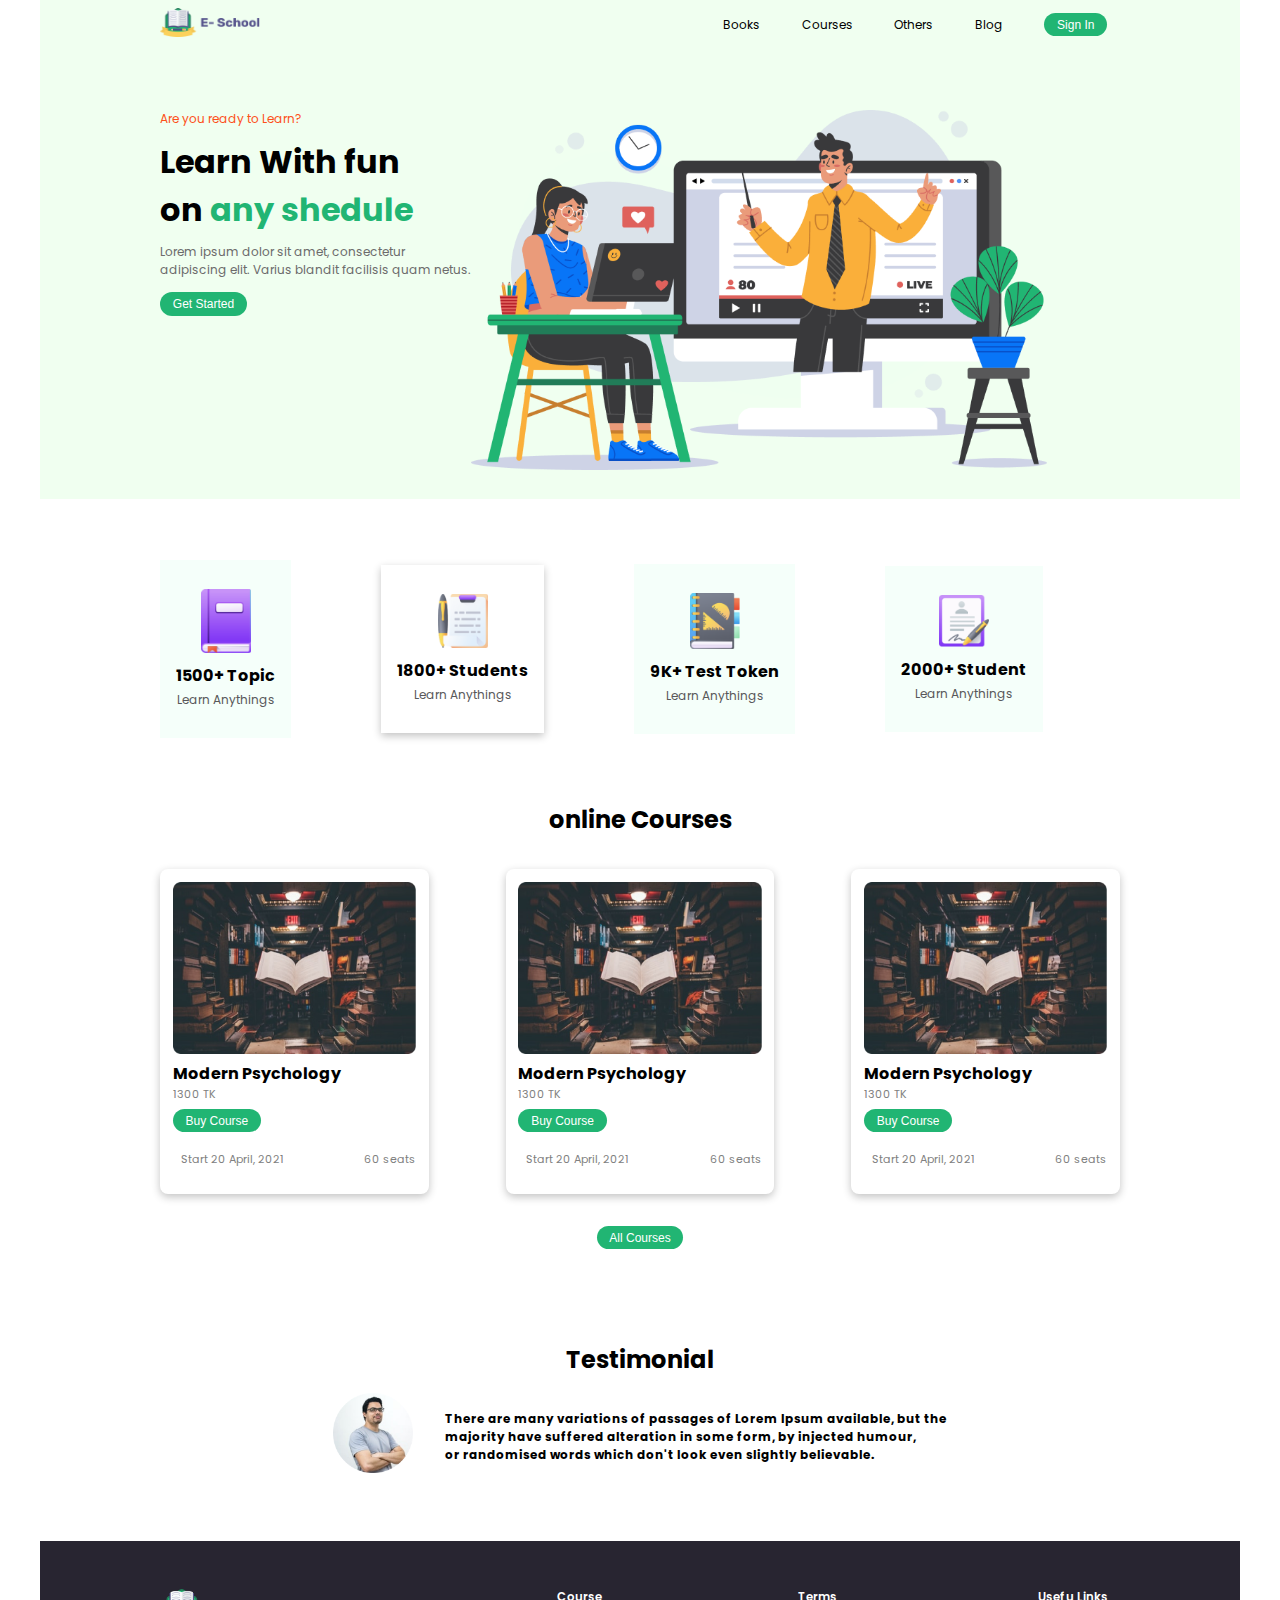
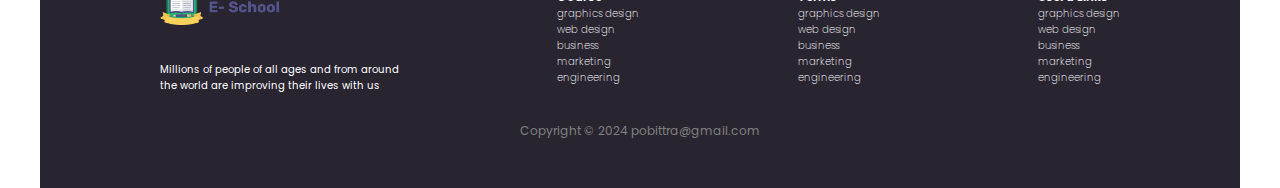
<file: index.html>
<!DOCTYPE html>
<html lang="en">
  <head>
    <meta charset="UTF-8" />
    <meta name="viewport" content="width=device-width, initial-scale=1.0" />
    <title>e-school</title>
    <!-- style link start here -->
    <link rel="stylesheet" href="./style.css" />
    <!-- style link end here -->

    <!-- google fonts link start here -->
    <link rel="preconnect" href="https://fonts.googleapis.com" />
    <link rel="preconnect" href="https://fonts.gstatic.com" crossorigin />
    <link
      href="https://fonts.googleapis.com/css2?family=Poppins&family=Roboto&display=swap"
      rel="stylesheet"
    />
    <!-- google fonts link end here -->

    <!-- font awesome cdn start here -->
    <link
      rel="stylesheet"
      href="https://cdnjs.cloudflare.com/ajax/libs/font-awesome/6.5.1/css/all.min.css"
      integrity="sha512-DTOQO9RWCH3ppGqcWaEA1BIZOC6xxalwEsw9c2QQeAIftl+Vegovlnee1c9QX4TctnWMn13TZye+giMm8e2LwA=="
      crossorigin="anonymous"
      referrerpolicy="no-referrer"
    />
    <!-- font awesome cdn end here -->
  </head>

  <body>
    <div class="container">
      <div class="sub-contain">
        <header>
          <div class="logo">
            <a href="./index.html"><img src="./images/logo.png" alt="logo image here" /></a>
          </div>
          <nav>
            <ul>
              <li>books</li>
              <li><a href="./course.html">courses</a></li>
              <li>others</li>
              <li>blog</li>
              <li><button class="sign-btn primary-btn">sign in</button></li>
            </ul>
          </nav>
        </header>
        <!-- hero section start here -->
        <section class="hero-section">
          <div class="content-area">
            <p>Are you ready to Learn?</p>
            <h1>
              Learn With fun <br />
              on <span>any shedule</span>
            </h1>
            <p class="hero-details">
              Lorem ipsum dolor sit amet, consectetur <br />
              adipiscing elit. Varius blandit facilisis quam netus.
            </p>
            <button class="primary-btn">get started</button>
          </div>
          <div class="img-area">
            <img src="./images/hero-img.png" alt="hero section image here" />
          </div>
        </section>
        <!-- hero section end here -->
      </div>
      <!-- satistics secttion start here -->
      <section class="satistics-section">
        <div class="cards">
          <div class="card">
            <img src="./images/card-img/img1.png" alt="card image here" />
            <div class="main-headline">1500+ Topic</div>
            <div class="sub-headline">Learn Anythings</div>
          </div>
          <div class="card">
            <img src="./images/card-img/img2.png" alt="card image here" />
            <div class="main-headline">1800+ Students</div>
            <div class="sub-headline">Learn Anythings</div>
          </div>
          <div class="card">
            <img src="./images/card-img/img3.png" alt="card image here" />
            <div class="main-headline">9K+ Test Token</div>
            <div class="sub-headline">Learn Anythings</div>
          </div>
          <div class="card">
            <img src="./images/card-img/img4.png" alt="card image here" />
            <div class="main-headline">2000+ Student</div>
            <div class="sub-headline">Learn Anythings</div>
          </div>
        </div>
      </section>
      <!-- satistics section end here -->
      <!-- courses section start here -->
      <section class="courses-section">
        <h2>online Courses</h2>
        <div class="cards">
          <div class="card">
            <img
              src="./images/courses-img/img1.png"
              alt="courses subject image here"
            />
            <h4>modern psychology</h4>
            <p>1300 TK</p>
            <button class="primary-btn">buy course</button>
            <div class="card-footer">
              <div class="date-area">
                <i class="fa-regular fa-calendar"></i>
                <p>Start 20 April, 2021</p>
              </div>
              <div class="seat-area">
                <i class="fa-solid fa-users"></i>
                <p>60 seats</p>
              </div>
            </div>
          </div>
          <div class="card">
            <img
              src="./images/courses-img/img1.png"
              alt="courses subject image here"
            />
            <h4>modern psychology</h4>
            <p>1300 TK</p>
            <button class="primary-btn">buy course</button>
            <div class="card-footer">
              <div class="date-area">
                <i class="fa-regular fa-calendar"></i>
                <p>Start 20 April, 2021</p>
              </div>
              <div class="seat-area">
                <i class="fa-solid fa-users"></i>
                <p>60 seats</p>
              </div>
            </div>
          </div>
          <div class="card">
            <img
              src="./images/courses-img/img1.png"
              alt="courses subject image here"
            />
            <h4>modern psychology</h4>
            <p>1300 TK</p>
            <button class="primary-btn">buy course</button>
            <div class="card-footer">
              <div class="date-area">
                <i class="fa-regular fa-calendar"></i>
                <p>Start 20 April, 2021</p>
              </div>
              <div class="seat-area">
                <i class="fa-solid fa-users"></i>
                <p>60 seats</p>
              </div>
            </div>
          </div>
        </div>
        <button class="primary-btn all-courses-btn"><a href="./course.html">all courses</a></button>
      </section>
      <!-- courses section end here -->
      <!-- testimonial section start here -->
      <section class="testimonial-section">
        <h2>testimonial</h2>
        <div class="testimonail-hero">
          <div class="img-area">
            <img
              src="./images/testimonial-img/testimonial-img.png"
              alt="testimonial image here"
            />
          </div>
          <div class="content-area">
            <p>
              There are many variations of passages of Lorem Ipsum available,
              but the <br />
              majority have suffered alteration in some form, by injected
              humour, <br />
              or randomised words which don't look even slightly believable.
            </p>
          </div>
        </div>
      </section>
      <!-- testimonial section end here -->
      <!-- footer section start here -->
      <footer>
        <div class="footer-content-area">
          <div class="logo-area">
            <img src="./images/logo.png" alt="logo image here" />
            <p class="special-font">
              Millions of people of all ages and from around <br> the world are
              improving their lives with us
            </p>
          </div>
          <div class="course-area">
            <h3>course</h3>
            <ul>
              <li>graphics design</li>
              <li>web design</li>
              <li>business</li>
              <li>marketing</li>
              <li>engineering</li>
            </ul>
          </div>
          <div class="terms-area">
            <h3>terms</h3>
            <ul>
              <li>graphics design</li>
              <li>web design</li>
              <li>business</li>
              <li>marketing</li>
              <li>engineering</li>
            </ul>
          </div>
          <div class="links-area">
            <h3>usefu links</h3>
            <ul>
              <li>graphics design</li>
              <li>web design</li>
              <li>business</li>
              <li>marketing</li>
              <li>engineering</li>
            </ul>
          </div>
         
        </div>
        <p class="copyright">Copyright &copy; 2024 pobittra@gmail.com</p>
      </footer>
      <!-- footer section end here -->
    </div>
  </body>
</html>
</file>
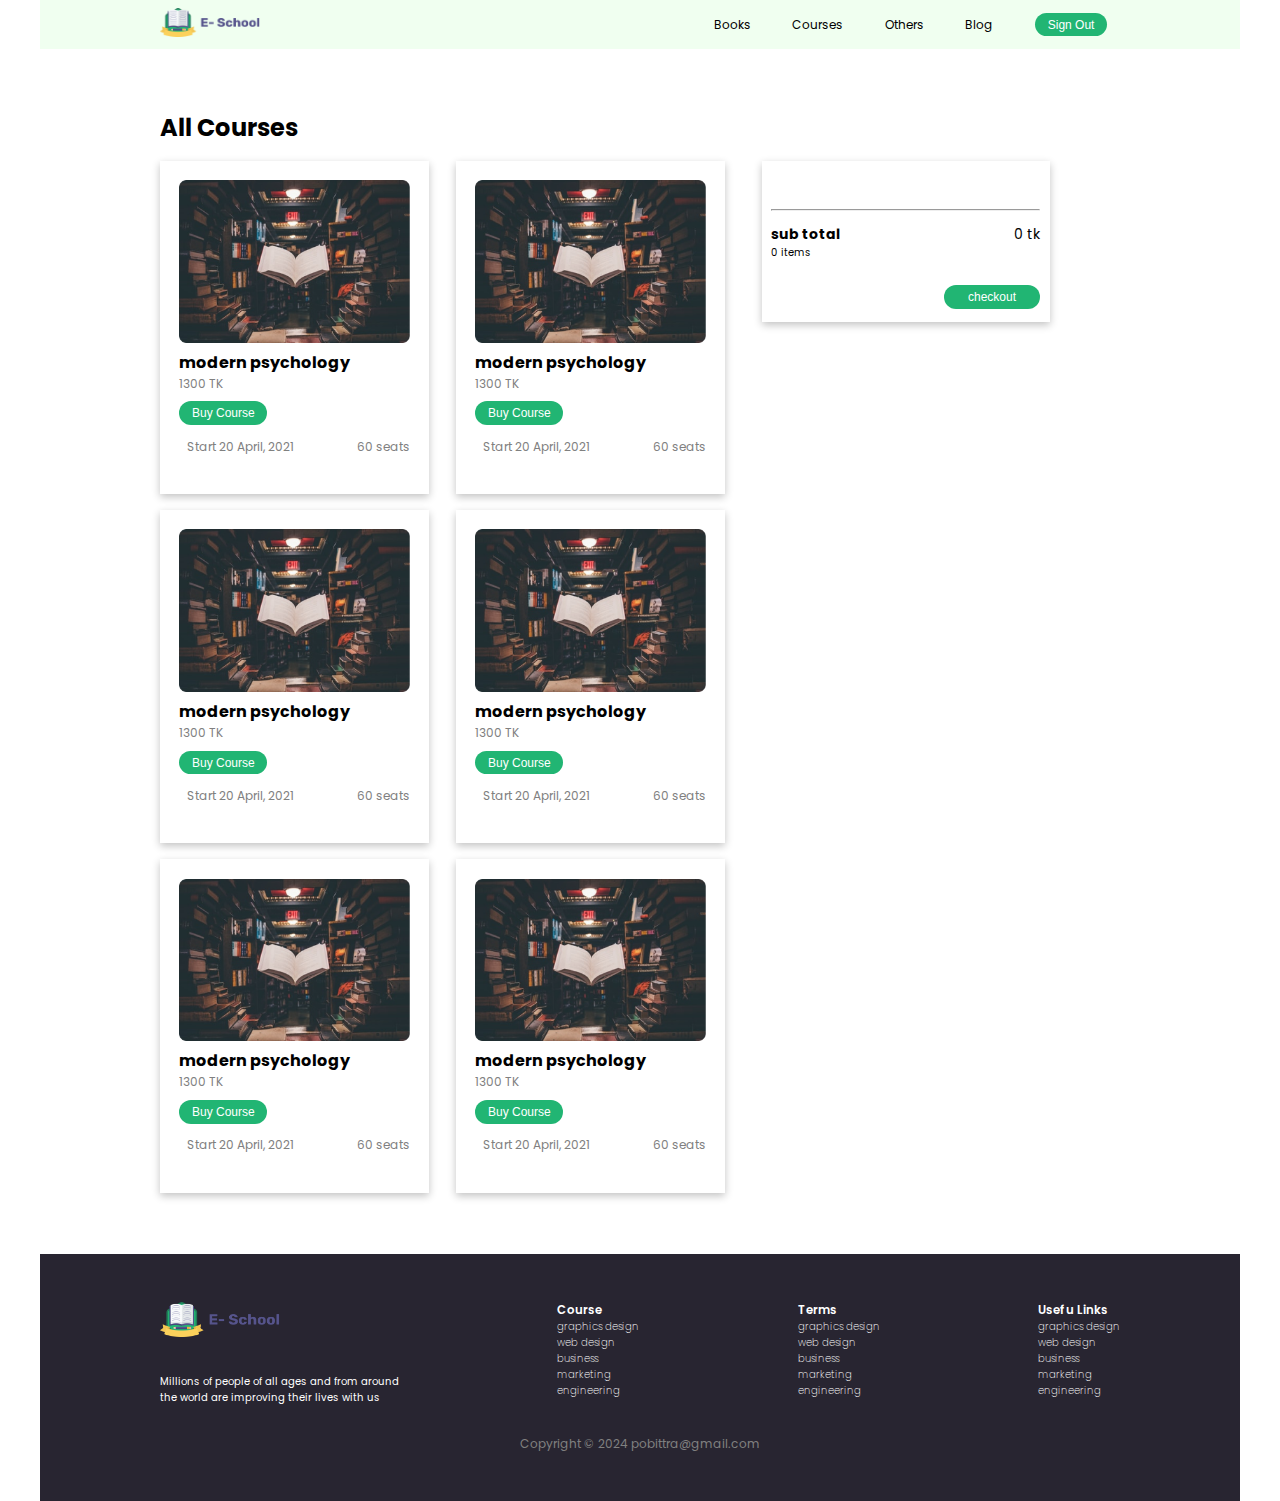
<file: course.html>
<!DOCTYPE html>
<html lang="en">
  <head>
    <meta charset="UTF-8" />
    <meta name="viewport" content="width=device-width, initial-scale=1.0" />
    <title>e-school-course-page</title>
    <!-- previous style here -->
    <!-- <link rel="stylesheet" href="./style.css" /> -->
    <!-- previous style here -->
    <!-- course style link here -->
    <link rel="stylesheet" href="./course.css" />
    <!-- course style link here -->
    <!-- google fonts link start here -->
    <link rel="preconnect" href="https://fonts.googleapis.com" />
    <link rel="preconnect" href="https://fonts.gstatic.com" crossorigin />
    <link
      href="https://fonts.googleapis.com/css2?family=Poppins&family=Roboto&display=swap"
      rel="stylesheet"
    />
    <!-- google fonts link end here -->

    <!-- font awesome cdn start here -->
    <link
      rel="stylesheet"
      href="https://cdnjs.cloudflare.com/ajax/libs/font-awesome/6.5.1/css/all.min.css"
      integrity="sha512-DTOQO9RWCH3ppGqcWaEA1BIZOC6xxalwEsw9c2QQeAIftl+Vegovlnee1c9QX4TctnWMn13TZye+giMm8e2LwA=="
      crossorigin="anonymous"
      referrerpolicy="no-referrer"
    />
    <!-- font awesome cdn end here -->
  </head>
  <body>
    <div class="container">
      <div class="sub-contain">
        <header>
          <div class="logo">
            <a href="./index.html"
              ><img src="./images/logo.png" alt="logo image here"
            /></a>
          </div>
          <nav>
            <ul>
              <li>books</li>
              <li>courses</li>
              <li>others</li>
              <li>blog</li>
              <li><button class="sign-btn primary-btn">sign out</button></li>
            </ul>
          </nav>
        </header>
      </div>

      <main class="courses-section">
        <h2>all courses</h2>
        <div class="cards-area">
          <div class="cards">
            <div class="card">
              <img
                src="./images/courses-img/img1.png"
                alt="courses subject image here"
              />
              <h4>modern psychology</h4>
              <p>1300 TK</p>
              <button class="primary-btn buy-course">buy course</button>
              <div class="card-footer">
                <div class="date-area">
                  <i class="fa-regular fa-calendar"></i>
                  <p>Start 20 April, 2021</p>
                </div>
                <div class="seat-area">
                  <i class="fa-solid fa-users"></i>
                  <p>60 seats</p>
                </div>
              </div>
            </div>
            <div class="card">
              <img
                src="./images/courses-img/img1.png"
                alt="courses subject image here"
              />
              <h4>modern psychology</h4>
              <p>1300 TK</p>
              <button class="primary-btn buy-course">buy course</button>
              <div class="card-footer">
                <div class="date-area">
                  <i class="fa-regular fa-calendar"></i>
                  <p>Start 20 April, 2021</p>
                </div>
                <div class="seat-area">
                  <i class="fa-solid fa-users"></i>
                  <p>60 seats</p>
                </div>
              </div>
            </div>
            <div class="card">
              <img
                src="./images/courses-img/img1.png"
                alt="courses subject image here"
              />
              <h4>modern psychology</h4>
              <p>1300 TK</p>
              <button class="primary-btn buy-course">buy course</button>
              <div class="card-footer">
                <div class="date-area">
                  <i class="fa-regular fa-calendar"></i>
                  <p>Start 20 April, 2021</p>
                </div>
                <div class="seat-area">
                  <i class="fa-solid fa-users"></i>
                  <p>60 seats</p>
                </div>
              </div>
            </div>
            <div class="card">
              <img
                src="./images/courses-img/img1.png"
                alt="courses subject image here"
              />
              <h4>modern psychology</h4>
              <p>1300 TK</p>
              <button class="primary-btn buy-course">buy course</button>
              <div class="card-footer">
                <div class="date-area">
                  <i class="fa-regular fa-calendar"></i>
                  <p>Start 20 April, 2021</p>
                </div>
                <div class="seat-area">
                  <i class="fa-solid fa-users"></i>
                  <p>60 seats</p>
                </div>
              </div>
            </div>
            <div class="card">
              <img
                src="./images/courses-img/img1.png"
                alt="courses subject image here"
              />
              <h4>modern psychology</h4>
              <p>1300 TK</p>
              <button class="primary-btn buy-course">buy course</button>
              <div class="card-footer">
                <div class="date-area">
                  <i class="fa-regular fa-calendar"></i>
                  <p>Start 20 April, 2021</p>
                </div>
                <div class="seat-area">
                  <i class="fa-solid fa-users"></i>
                  <p>60 seats</p>
                </div>
              </div>
            </div>
            <div class="card">
              <img
                src="./images/courses-img/img1.png"
                alt="courses subject image here"
              />
              <h4>modern psychology</h4>
              <p>1300 TK</p>
              <button class="primary-btn buy-course">buy course</button>
              <div class="card-footer">
                <div class="date-area">
                  <i class="fa-regular fa-calendar"></i>
                  <p>Start 20 April, 2021</p>
                </div>
                <div class="seat-area">
                  <i class="fa-solid fa-users"></i>
                  <p>60 seats</p>
                </div>
              </div>
            </div>
          </div>
          <div class="results" id="results">
            <div class="demo-area" id="demo-area">
              <div class="dem-card" id="dem-card">
                <!-- <img
                  id="demo-img"
                  src="./images/courses-img/img1.png"
                  alt="courses image here"
                />
                <div class="results-content-area" id="results-content-area">
                  <h3>modern psychology</h3>
                  <p>1300 tk</p>
                </div>
                <div class="cross"><i class="fa-solid fa-xmark"></i></div> -->
              </div>
            </div>
            <hr />
            <div class="all-count">
              <div class="sub-area">
                <h4>sub total</h4>
                <p class="items"><span id="update-items">0</span> items</p>
              </div>
              <p class="main-total"><span id="update-price">0</span> tk</p>
            </div>
            <button class="primary-btn">checkout</button>
          </div>
        </div>
      </main>

      <!-- footer section start here -->
      <footer>
        <div class="footer-content-area">
          <div class="logo-area">
            <img src="./images/logo.png" alt="logo image here" />
            <p>
              Millions of people of all ages and from around <br />
              the world are improving their lives with us
            </p>
          </div>
          <div class="course-area">
            <h3>course</h3>
            <ul>
              <li>graphics design</li>
              <li>web design</li>
              <li>business</li>
              <li>marketing</li>
              <li>engineering</li>
            </ul>
          </div>
          <div class="terms-area">
            <h3>terms</h3>
            <ul>
              <li>graphics design</li>
              <li>web design</li>
              <li>business</li>
              <li>marketing</li>
              <li>engineering</li>
            </ul>
          </div>
          <div class="links-area">
            <h3>usefu links</h3>
            <ul>
              <li>graphics design</li>
              <li>web design</li>
              <li>business</li>
              <li>marketing</li>
              <li>engineering</li>
            </ul>
          </div>
        </div>
        <p class="copyright">Copyright &copy; 2024 pobittra@gmail.com</p>
      </footer>
      <!-- footer section end here -->
    </div>

    <!-- js link here -->
    <script src="./index.js"></script>
    <!-- js link here -->
  </body>
</html>
</file>
<file: style.css>
/* reset style start here */
* {
  margin: 0;
  padding: 0;
  box-sizing: border-box;
}
li {
  cursor: pointer;
  list-style-type: none;
}
button {
  cursor: pointer;
}
/* reset style end here */

/* primary styles start here */
:root {
  --main-fonts: "Poppins", sans-serif;
  --sec-fonts: "Roboto", sans-serif;
  --btn-clr: #21b573;
}

.primary-btn {
  padding: 0.3rem 0.8rem;
  border: none;
  background-color: var(--btn-clr);
  color: white;
  font-size: 12px;
  font-weight: 200;
  text-transform: capitalize;
  border-radius: 12px;
}
/* primary styles end here*/

.container {
  max-width: 1200px;
  margin: 0 auto;
}

/* header section start here */
.sub-contain {
  width: 100%;
  background-color: #f0fff0;
}
header {
  width: 80%;
  margin: 0 auto;
  display: flex;
  justify-content: space-between;
  align-items: center;
}
.logo img {
  width: 100px;
}

nav ul {
  display: flex;
  align-items: center;
  gap: 1rem;
}
nav ul li {
  text-decoration: none;
  text-transform: capitalize;
  font-family: var(--main-fonts);
  margin: 0.2rem;
  padding: 0.6rem;
  font-size: 12px;
}
nav ul li a{
  text-decoration: none;
  color: black;
}
/* header section end here */

/* hero section start here */
.hero-section {
  width: 80%;
  margin: 3.8rem auto;
  display: flex;
  padding-bottom: 1.4rem;
  font-family: var(--main-fonts);
}
.hero-section .content-area p:nth-child(1) {
  font-size: 12px;
  color: #fd511a;
}
.hero-section .content-area h1 {
  margin: 0.6rem 0;
}
.hero-section .content-area h1 span {
  color: #21b573;
}
.hero-details {
  font-size: 12px;
  color: #6c6b6b;
}
.hero-section .img-area {
  width: 60%;
}
.hero-section .img-area img {
  width: 100%;
}
.hero-section button {
  margin: 0.8rem 0;
}

/* hero section end here */

/* satistics section start here */
.satistics-section {
  width: 80%;
  margin: 3.8rem auto;
  display: flex;
}

.satistics-section .cards {
  width: 92%;
  display: flex;
  justify-content: space-between;
  align-items: center;
  text-align: center;
  font-family: var(--main-fonts);
}
.satistics-section .cards .card {
  background-color: #f5fffa;
  /* padding: 1.6rem 1rem; */
  padding: 1.8rem 1rem;
}
.satistics-section .cards .card:nth-child(2) {
  background-color: white;
  box-shadow: rgba(0, 0, 0, 0.24) 0px 3px 8px;
}
.satistics-section .main-headline {
  font-weight: bold;
  margin: 0.2rem 0rem;
}
.satistics-section .sub-headline {
  font-size: 12px;
  color: #585859;
}
.satistics-section .card img {
  width: 50px;
}
/* satistics section end here */

/* courses section start here */
.courses-section {
  width: 80%;
  margin: 3.8rem auto;
  text-align: center;
}
.courses-section h2 {
  text-align: center;
  font-family: var(--main-fonts);
  margin-bottom: 2rem;
  margin-top: 4rem;
}
.courses-section .cards {
  width: 100%;
  display: flex;
  justify-content: space-between;
  font-family: var(--main-fonts);
  text-align: left;
}
.courses-section .cards .card {
  width: 28%;
  padding: 0.8rem;
  box-shadow: rgba(0, 0, 0, 0.24) 0px 3px 8px;
  border-radius: 8px;
}
.courses-section .cards .card h4 {
  text-transform: capitalize;
}
.courses-section .cards .card p {
  font-size: 11px;
  color: gray;
}
.courses-section .cards .card button {
  margin: 6px 0px;
}
.courses-section .cards .card img {
  width: 100%;
}

.courses-section .card-footer {
  display: flex;
  justify-content: space-between;
  margin: 0.8rem 0;
}
.courses-section .date-area,
.courses-section .seat-area {
  display: flex;
  gap: 8px;
  align-items: center;
}
.courses-section .fa-solid,
.courses-section .fa-regular {
  color: gray;
}
.courses-section .all-courses-btn {
  margin: 2rem 0;
  
}
.courses-section .all-courses-btn a{
  text-decoration: none;
  color: white;
}
/* courses section end ehere */

/* testimonial section start here */
.testimonial-section {
  width: 80%;
  margin: 3.8rem auto;
  font-family: var(--main-fonts);
}
.testimonial-section h2 {
  text-transform: capitalize;
  text-align: center;
  margin-bottom: 1rem;
}
.testimonail-hero {
  display: flex;
  justify-content: center;
  align-items: center;
  gap: 2rem;
}
.testimonail-hero .content-area p {
  font-size: 12px;
  font-weight: bold;
}

.testimonial-section .img-area img {
  width: 80px;
}
/* testimonial section end here */

/* footer section start here */
footer {
  max-width: 1200px;
  margin: 0 auto;
  background-color: #282531;
  padding: 3rem 0;
}
footer img{
  width: 120px;
}
.footer-content-area{
  width: 80%;
  margin: 0 auto;
  display: flex;
  justify-content: space-between;
  color: white;
  font-family: var(--main-fonts);
  font-size: 10px;
  
}
footer .logo-area img{
  margin-bottom: 2rem;
}
footer .logo-area p{
  font-size: 10px;
}
footer h3{
  font-weight: 600;
  text-transform: capitalize;
}
footer .footer-content-area ul li{
  font-weight: 200;
}



/* copyright section */
.copyright{
  text-align: center;
  margin-top: 1.8rem;
  font-size: 12px;
  color: gray;
  font-family: var(--main-fonts);

}
/* copyright section */
/* footer section end here */





/* responsive part start here */
@media screen and (max-width: 1024px){
  .courses-section .cards .card {
    width: 32%;
  }
}


@media screen and (max-width: 768px){
  .satistics-section .cards{
    display: grid;
    grid-template-columns: 1fr 1fr;
    gap: 2rem;
  }

  .courses-section .cards{

    display: grid;
    grid-template-columns: 1fr 1fr;
    gap: 2rem;
  }
  .courses-section .cards .card{
    width:100%;
  }
}



@media screen and (max-width: 640px){
  .logo img{
    width: 70px;
  }
  nav ul li {
    
    
    
    margin: 0rem;
    padding: 0.2rem;
    font-size: 10px;
  }
  .primary-btn{
    padding: 0.3rem 0.6rem;
    font-size: 10px;
  }
  header{
    padding: 0.6rem 0rem;
  }
  .hero-section .content-area h1{
    font-size: 22px;
  }
  .hero-section .content-area p{
    font-size: 10px;
  }

  .courses-section .cards{
    width:100%;
  }
  .courses-section .cards .card p{
    font-size: 8px;
  }
  .courses-section .cards .card h4{
    font-size: 12px;
  }

  .testimonial-section h2{
    font-size: 16px;
  }
  .testimonail-hero .content-area p{
    font-size: 9px;
  }
  .testimonail-hero .img-area img{
    width: 60px;
  }

  .footer-content-area{
    display: grid;
    grid-template-columns: 1fr 1fr;
    gap: 2rem;
    place-items: center;
    margin: 0 auto;
  }
  .footer-content-area p{
    font-size: 6px;

  }
  .footer-content-area .special-font{
    font-size: 8px;

  }
  .copyright{
    font-size: 10px;
  }
}




@media  screen and (max-width: 560px) {

  header{
    flex-direction: column;
  }
  .hero-section{
    flex-direction: column;
    align-items: center;
  }
  .satistics-section .cards{
    grid-template-columns: 100%;
  }
  .courses-section .cards{
    grid-template-columns: 100%;
  }
  .courses-section .cards .card p{
    font-size: 14px;
  }
  .courses-section .cards .card h4{
    font-size: 16px;
  }

  .primary-btn{
    padding: 0.3rem 0.8rem;
    font-size: 12px;
  }

}
/* responsive part end here */
</file>
<file: course.css>
/* reset style start here */
* {
  margin: 0;
  padding: 0;
  box-sizing: border-box;
}
li {
  cursor: pointer;
  list-style-type: none;
}
button {
  cursor: pointer;
}
/* reset style end here */

/* primary styles start here */
:root {
  --main-fonts: "Poppins", sans-serif;
  --sec-fonts: "Roboto", sans-serif;
  --btn-clr: #21b573;
}

.primary-btn {
  padding: 0.3rem 0.8rem;
  border: none;
  background-color: var(--btn-clr);
  color: white;
  font-size: 12px;
  font-weight: 200;
  text-transform: capitalize;
  border-radius: 12px;
}
/* primary styles end here*/

.container {
  max-width: 1200px;
  margin: 0 auto;
}

/* header section start here */
.sub-contain {
  width: 100%;
  background-color: #f0fff0;
}
header {
  width: 80%;
  margin: 0 auto;
  display: flex;
  justify-content: space-between;
  align-items: center;
}
.logo img {
  width: 100px;
}

nav ul {
  display: flex;
  align-items: center;
  gap: 1rem;
}
nav ul li {
  text-transform: capitalize;
  font-family: var(--main-fonts);
  margin: 0.2rem;
  padding: 0.6rem;
  font-size: 12px;
}
/* header section end here */

/* courses section start here */
.courses-section {
  width: 80%;
  margin: 3.8rem auto;
}
.courses-section h2{
    font-family: var(--main-fonts);
    margin-bottom: 1rem;
    text-transform: capitalize;
}
.courses-section .cards-area{
    width: 100%;
    display: flex;
    gap: 1.6rem;
}

.courses-section .cards{
    width: 60%;
    display: grid;
    grid-template-columns: 1fr 1fr;
    gap: 1rem;
}
.courses-section .card{
    width: 96%;
    box-shadow: rgba(0, 0, 0, 0.24) 0px 3px 8px;
    padding: 1.2rem;
    border: 8px;
    font-family: var(--main-fonts);

}
.courses-section .card p{
    font-size: 12px;
    color: gray;
    margin-bottom: 0.4rem;
}
.courses-section img{
    width: 100%;
}

.courses-section .card-footer {
    display: flex;
    justify-content: space-between;
    margin: 0.8rem 0;
  }
  .courses-section .date-area,
  .courses-section .seat-area {
    display: flex;
    gap: 8px;
    align-items: center;
  }
  .courses-section .fa-solid,
  .courses-section .fa-regular {
    color: gray;
  }
  
/* courses section end here */

/* demo section start here */
.results{
  width: 30%;
  height: fit-content;
  display: flex;
  flex-direction: column;
  box-shadow: rgba(0, 0, 0, 0.24) 0px 3px 8px;
  padding: 1rem 0.6rem;
  padding-bottom: 3rem;
 
  position: relative;
  
}
.demo-area{
  display: flex;
  flex-direction: column;
}
.demo-area .dem-card{
  display: flex;
  justify-content: space-evenly;
  align-items: center;
  margin: 1rem 0;
  font-family: var(--main-fonts);

}
.demo-area img{
  width: 60px;
}
.demo-area .results-content-area h3{
  font-size: 14px;
}
.demo-area .results-content-area p{
  font-size: 10px;
}

.all-count{
  display: flex;
  justify-content: space-between;
  margin: 0.8rem 0;
  font-family: var(--main-fonts);

}
.all-count .sub-area h4 , .main-total{
  font-size: 14px;
}
.all-count .sub-area .items{
  font-size: 10px;
}


.results button{
  width: 6rem;
  position: absolute;
  bottom: 0;
  right: 0;
  margin: 0px 0.6rem 0.8rem 0px;
  
 
}
/* footer section start here */
footer {
  max-width: 1200px;
  margin: 0 auto;
  background-color: #282531;
  padding: 3rem 0;
}
footer img {
  width: 120px;
}
.footer-content-area {
  width: 80%;
  margin: 0 auto;
  display: flex;
  justify-content: space-between;
  color: white;
  font-family: var(--main-fonts);
  font-size: 10px;
}
footer .logo-area img {
  margin-bottom: 2rem;
}
footer .logo-area p {
  font-size: 10px;
}
footer h3 {
  font-weight: 600;
  text-transform: capitalize;
}
footer .footer-content-area ul li {
  font-weight: 200;
}

/* copyright section */
.copyright {
  text-align: center;
  margin-top: 1.8rem;
  font-size: 12px;
  color: gray;
  font-family: var(--main-fonts);
}
/* copyright section */
/* footer section end here */



/* responsive part start here */
@media screen and (max-width: 1024px){
  .courses-section .card h4{
    font-size: 10px;
  }
  .courses-section .card p{
    font-size: 8px;
  }
  .courses-section .fa-solid,
  .courses-section .fa-regular{
    font-size: 8px;
  }
  .courses-section .date-area p,
  .courses-section .seat-area p{
    margin-top: 8px;
  }

  .demo-area img{
    width: 50px;
  }
  .demo-area .results-content-area h3{
    font-size: 10px;
  }
  .demo-area .results-content-area p{
    font-size: 10px;
  }

}



@media screen and (max-width: 768px){
  .courses-section h2{
    font-size: 16px;
  }
  .courses-section .cards{
    grid-template-columns: 1fr;
    width: 45%;

  }
  .results{
    width: 42%;
  }
  .demo-area img{
    width: 60px;
  }
  .demo-area .results-content-area h3{
    font-size: 13px;
  }
  .demo-area .results-content-area p{
    font-size: 12px;
  }

}




@media screen and (max-width: 640px){
  .logo img{
    width: 70px;
  }
  nav ul li {
    
    margin: 0rem;
    padding: 0.2rem;
    font-size: 10px;
  }
  .primary-btn{
    padding: 0.3rem 0.6rem;
    font-size: 10px;
  }
  header{
    padding: 0.6rem 0rem;
  }
  .courses-section .cards-area{
    flex-direction: column;
    
  }
  .courses-section .cards{
    grid-template-columns: 1fr;
    width: 100%;

  }
  .courses-section .card h4{
    font-size: 18px;
  }
  .courses-section .card p{
    font-size: 14px;
  }
  .primary-btn{
    font-size: 12px;
    padding: 0.3rem 0.8rem;
  }
  .results{
    width: 100%;
  }
  .demo-area img{
    width: 120px;
  }
  .demo-area .results-content-area h3{
    font-size: 18px;
  }
  .demo-area .results-content-area p{
    font-size: 16px;
  }


  .footer-content-area{
    display: grid;
    grid-template-columns: 1fr 1fr;
    gap: 2rem;
    place-items: center;
    margin: 0 auto;
  }
  .footer-content-area p{
    font-size: 6px;

  }
  .footer-content-area .special-font{
    font-size: 8px;

  }
  .copyright{
    font-size: 10px;
  }
}


@media  screen and (max-width: 560px){
  header{
    flex-direction: column;
  }
  
  .primary-btn{
    padding: 0.3rem 0.6rem;
    font-size: 11px;
  }
  footer .logo-area{

  }
  footer .logo-area p{
    font-size: 8px;
  }
  footer .logo-area img {
    width: 100px;
  }
  .copyright
  {
    font-size: 8px;
  }

}
/* responsive part end here */
</file>
